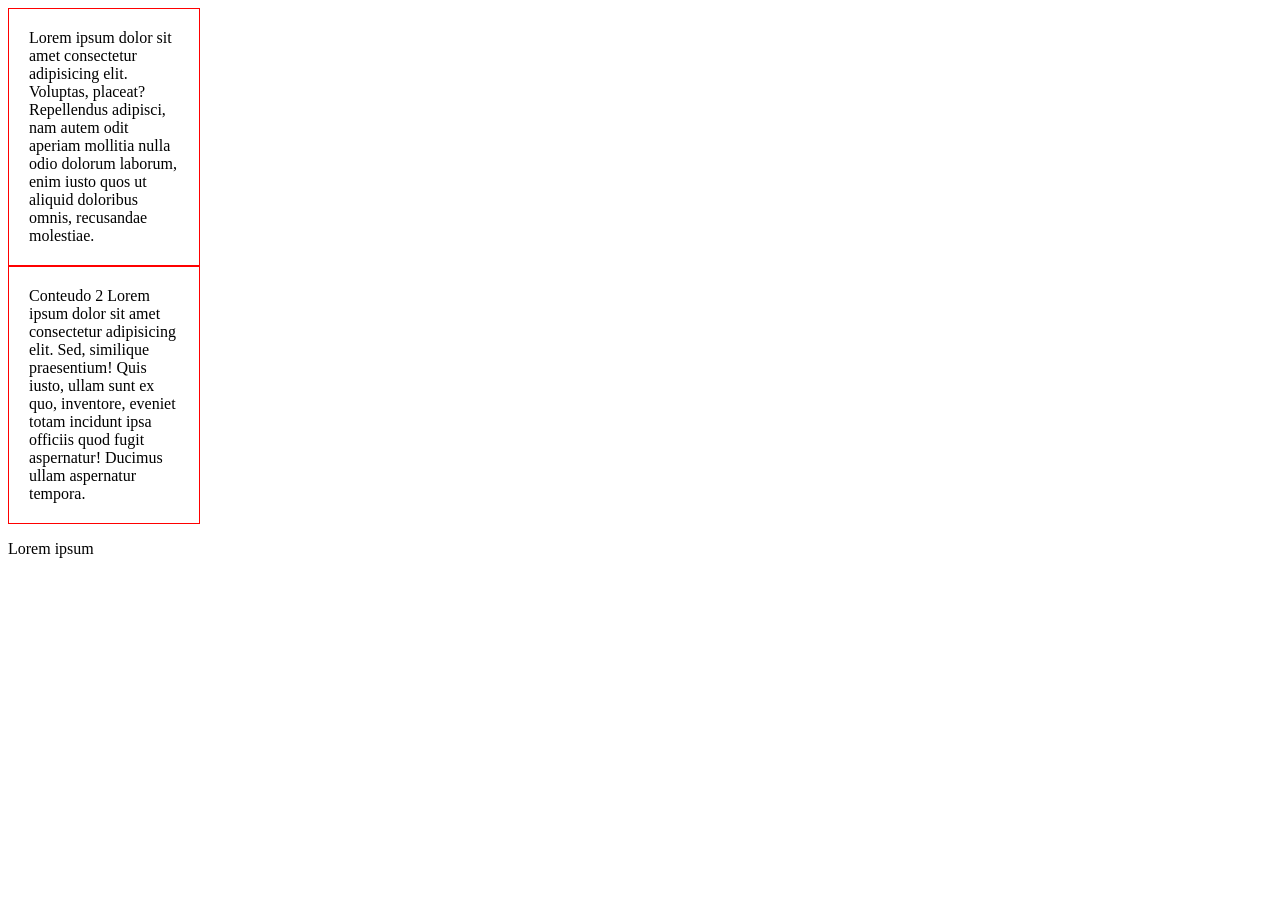
<file: atividade/index.html>
<!DOCTYPE html>
<html lang="pt-BR">
<head>
    <meta charset="UTF-8">
    <meta name="viewport" content="width=device-width, initial-scale=1.0">
    <title>Modelo de Caixa</title>
    <link rel="stylesheet" href="style.css">
</head>
<body>

    <div class="conteudo">
        Lorem ipsum dolor sit amet consectetur adipisicing elit. Voluptas, placeat? Repellendus adipisci, nam autem odit aperiam mollitia nulla odio dolorum laborum, enim iusto quos ut aliquid doloribus omnis, recusandae molestiae.
    </div>

    <div class="conteudo">
        Conteudo 2 Lorem ipsum dolor sit amet consectetur adipisicing elit. Sed, similique praesentium! Quis iusto, ullam sunt ex quo, inventore, eveniet totam incidunt ipsa officiis quod fugit aspernatur! Ducimus ullam aspernatur tempora.
    </div>

    <p>Lorem ipsum</p>

</body>
</html>
</file>
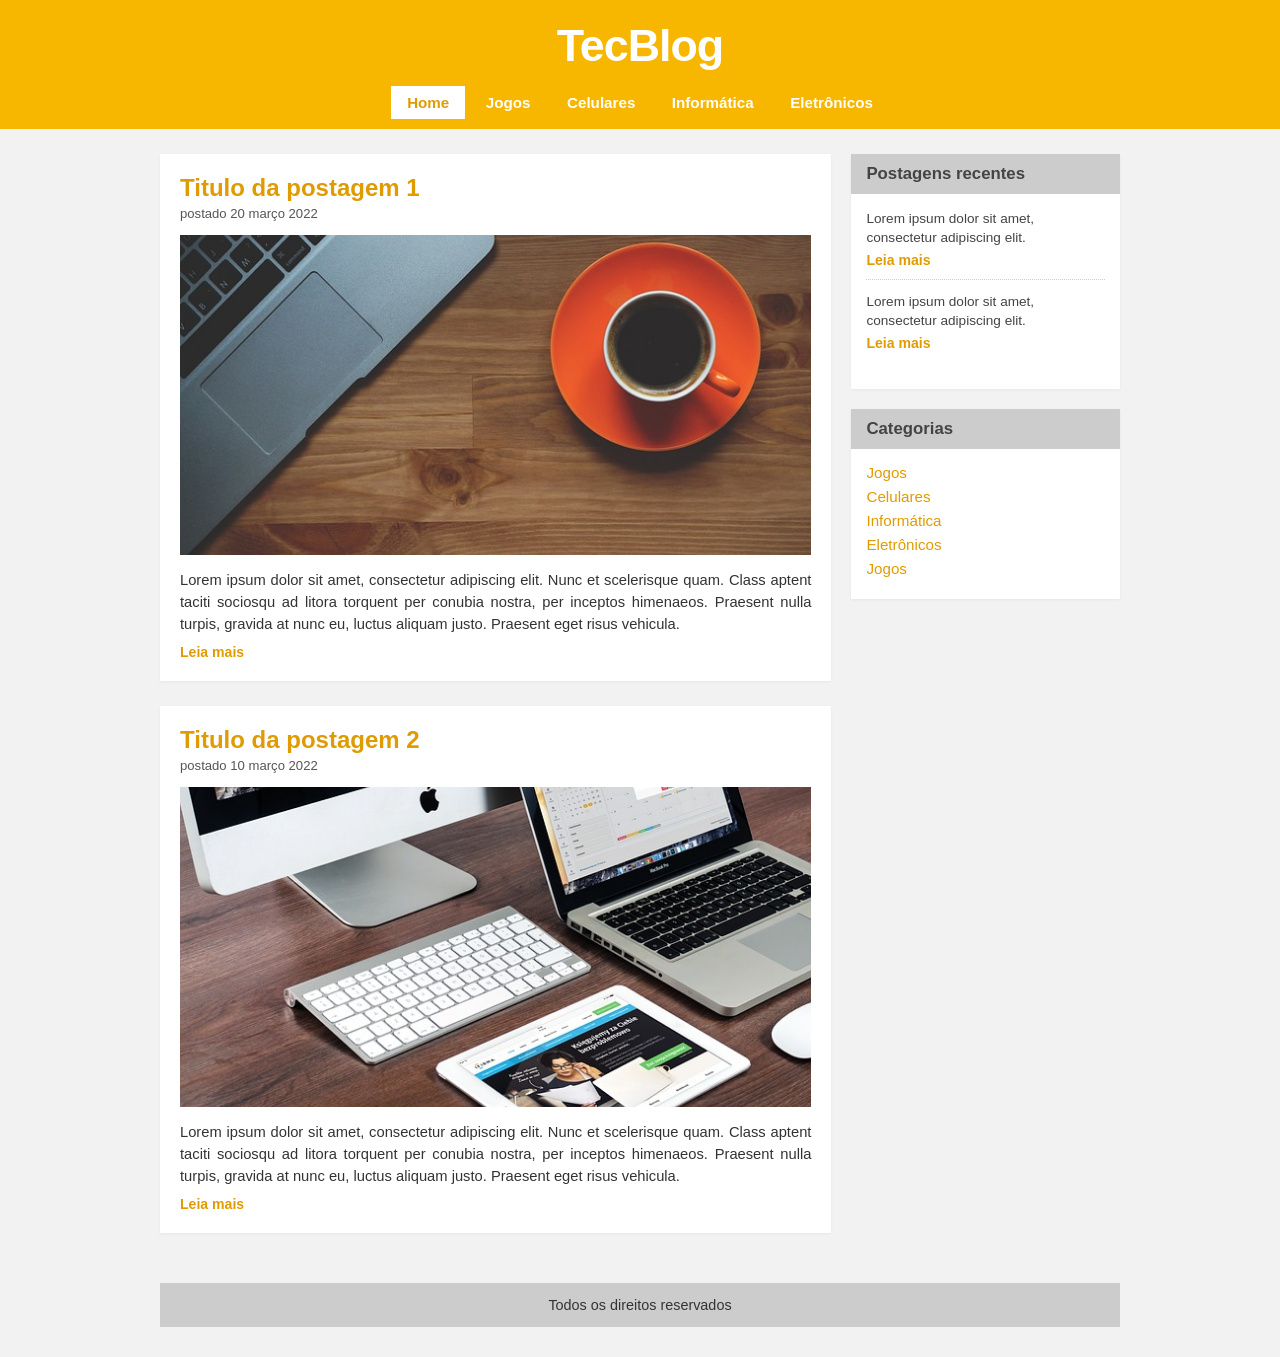
<file: Tecblog/index.html>
<!DOCTYPE html>
<html lang="pt-BR">
<head>
    <meta charset="UTF-8">
    <meta name="viewport" content="width=device-width, initial-scale=1.0">
    <title>TecBlog - O seu Blog de tecnologia</title>
    <link rel="stylesheet" href="estilos.css">
</head>
<body>

    <header id="cabecalho">
        <div class="logo">
            <h1>Tec<span>Blog</span></h1>
        </div>
        <nav id="navegacao">
            <a href="index.html" class="ativo">Home</a>
            <a href="jogos.html">Jogos</a>
            <a href="celulares.html">Celulares</a>
            <a href="informatica.html">Informática</a>
            <a href="eletronicos.html">Eletrônicos</a>
        </nav>
    </header>

    <main id="conteudo-principal">

        <section id="area-postagens">

            <article class="postagem">
                <h2>Titulo da postagem 1</h2>
                <span class="data-postagem">postado 20 março 2022</span>
                <img src="imagem/imagem1.jpg" alt="Laptop e café na mesa">
                <p>
                    Lorem ipsum dolor sit amet, consectetur adipiscing elit. Nunc et scelerisque quam. 
                    Class aptent taciti sociosqu ad litora torquent per conubia nostra, per inceptos 
                    himenaeos. Praesent nulla turpis, gravida at nunc eu, luctus aliquam justo. Praesent 
                    eget risus vehicula.
                </p>
                <a href="#" class="link-leia-mais">Leia mais</a>
            </article>

            <article class="postagem">
                <h2>Titulo da postagem 2</h2>
                <span class="data-postagem">postado 10 março 2022</span>
                <img src="imagem/imagem2.jpg" alt="Computador, tablet e teclado de trabalho">
                <p>
                    Lorem ipsum dolor sit amet, consectetur adipiscing elit. Nunc et scelerisque quam. 
                    Class aptent taciti sociosqu ad litora torquent per conubia nostra, per inceptos 
                    himenaeos. Praesent nulla turpis, gravida at nunc eu, luctus aliquam justo. Praesent 
                    eget risus vehicula.
                </p>
                <a href="#" class="link-leia-mais">Leia mais</a>
            </article>

        </section>

        <aside id="barra-lateral">

            <div class="card-lateral">
                <h3>Postagens recentes</h3>
                <div class="conteudo-card">
                    <div class="item-recente">
                        <p>Lorem ipsum dolor sit amet, consectetur adipiscing elit.</p>
                        <a href="#" class="link-leia-mais">Leia mais</a>
                    </div>
                    <div class="item-recente">
                        <p>Lorem ipsum dolor sit amet, consectetur adipiscing elit.</p>
                        <a href="#" class="link-leia-mais">Leia mais</a>
                    </div>
                </div>
            </div>

            <div class="card-lateral">
                <h3>Categorias</h3>
                <div class="conteudo-card">
                    <ul class="lista-categorias">
                        <li><a href="jogos.html">Jogos</a></li>
                        <li><a href="celulares.html">Celulares</a></li>
                        <li><a href="informatica.html">Informática</a></li>
                        <li><a href="eletronicos.html">Eletrônicos</a></li>
                        <li><a href="jogos.html">Jogos</a></li>
                    </ul>
                </div>
            </div>

        </aside>

    </main>

    <footer id="rodape">
        <p>Todos os direitos reservados</p>
    </footer>

</body>
</html>
</file>
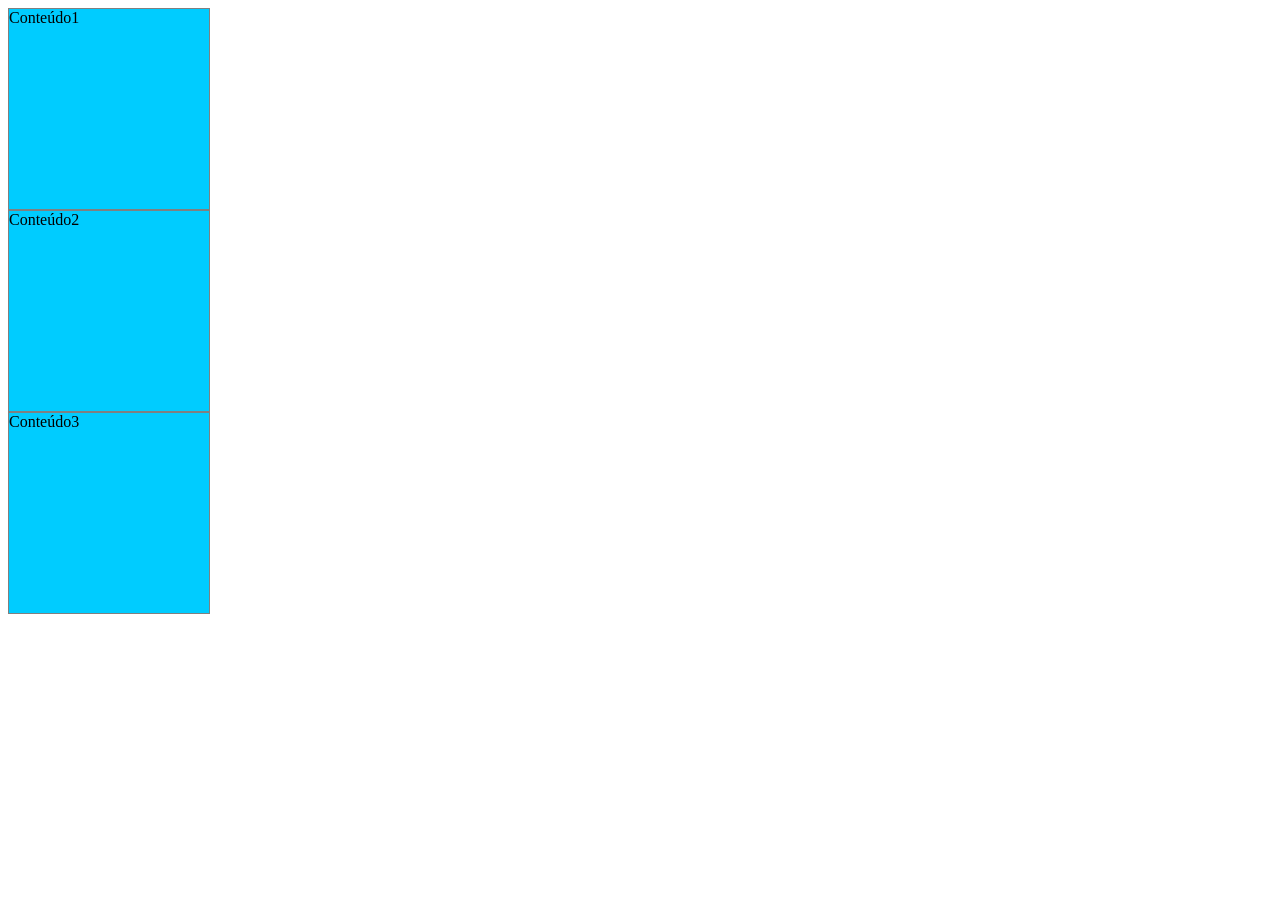
<file: atividade/atividade.html>
<!DOCTYPE html>
<html lang="pt-br">
<head>
    <meta charset="UTF-8">
    <title>Elementos flutuantes</title>
    <!-- Ligação ao ficheiro CSS externo -->
    <link rel="stylesheet" href="estilo.css">
</head>
<body>

    <div class="conteudo">
        Conteúdo1
    </div>

    <div class="conteudo">
        Conteúdo2
    </div>

    <div class="conteudo">
        Conteúdo3
    </div>

</body>
</html>
</file>
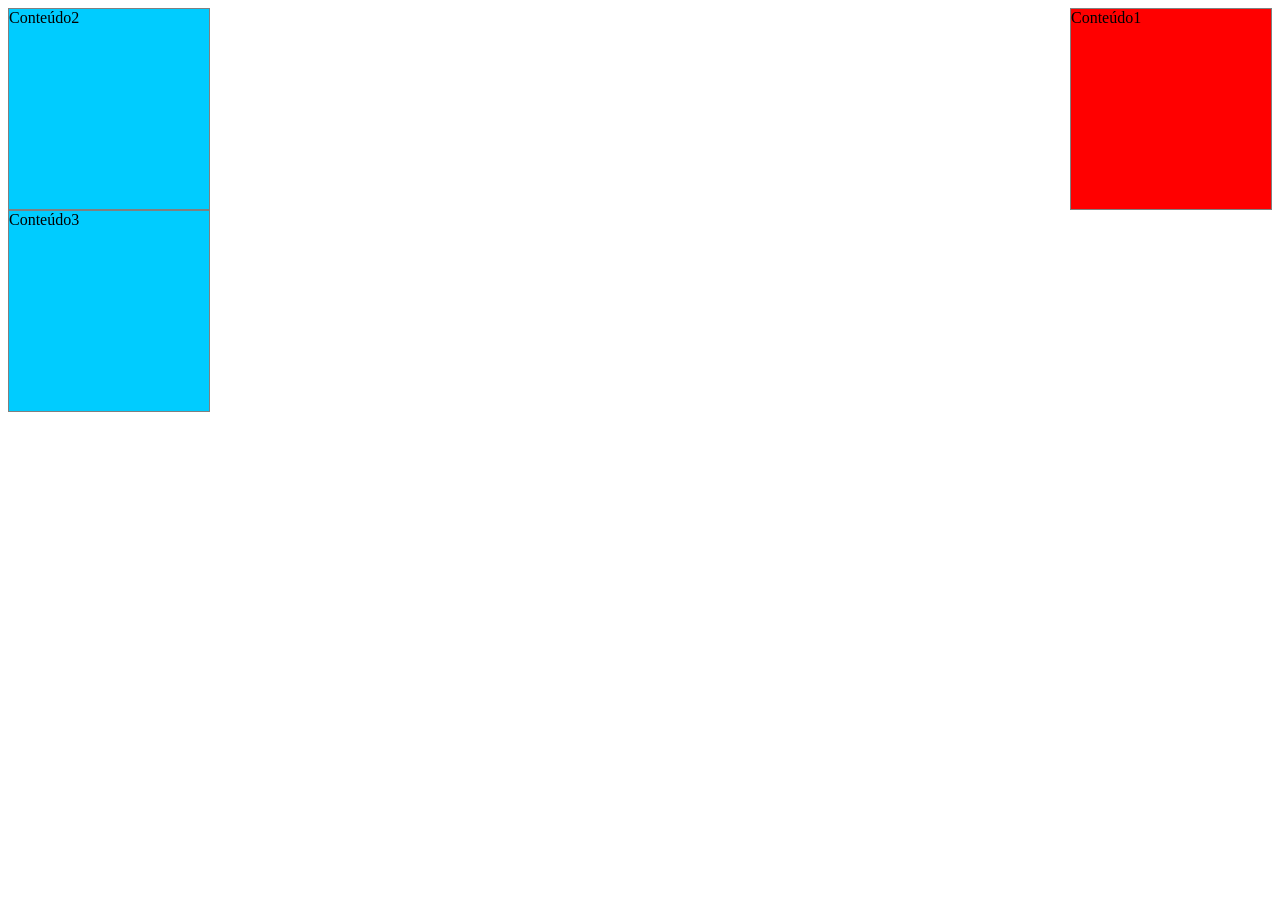
<file: atividade/elementos-flutuante.html>
<!DOCTYPE html>
<html lang="en">
<head>
    <title>Elementos flutuantes</title>
    <meta charset="UTF-8">

    <style type="text/css"> /* pra variar vamos aplicar internal estilos */
        .conteudo {
            background: #00ccff;
            border: 1px solid gray;
            width: 200px;
            height: 200px;
        }

        /* vamos criar uma nova classe e aplicar a um dos elementos com a propriedade float à direita */
        .conteudo1 {
            background: #ff0000;
            border: 1px solid gray;
            width: 200px;
            height: 200px;
            float: right; /* flutuando à direita na página */
        }
    </style>
</head>
<body>
    <div class="conteudo1">
        Conteúdo1
    </div>
    <div class="conteudo">
        Conteúdo2
    </div>
    <div class="conteudo">
        Conteúdo3
    </div>
</body>
</html>
</file>
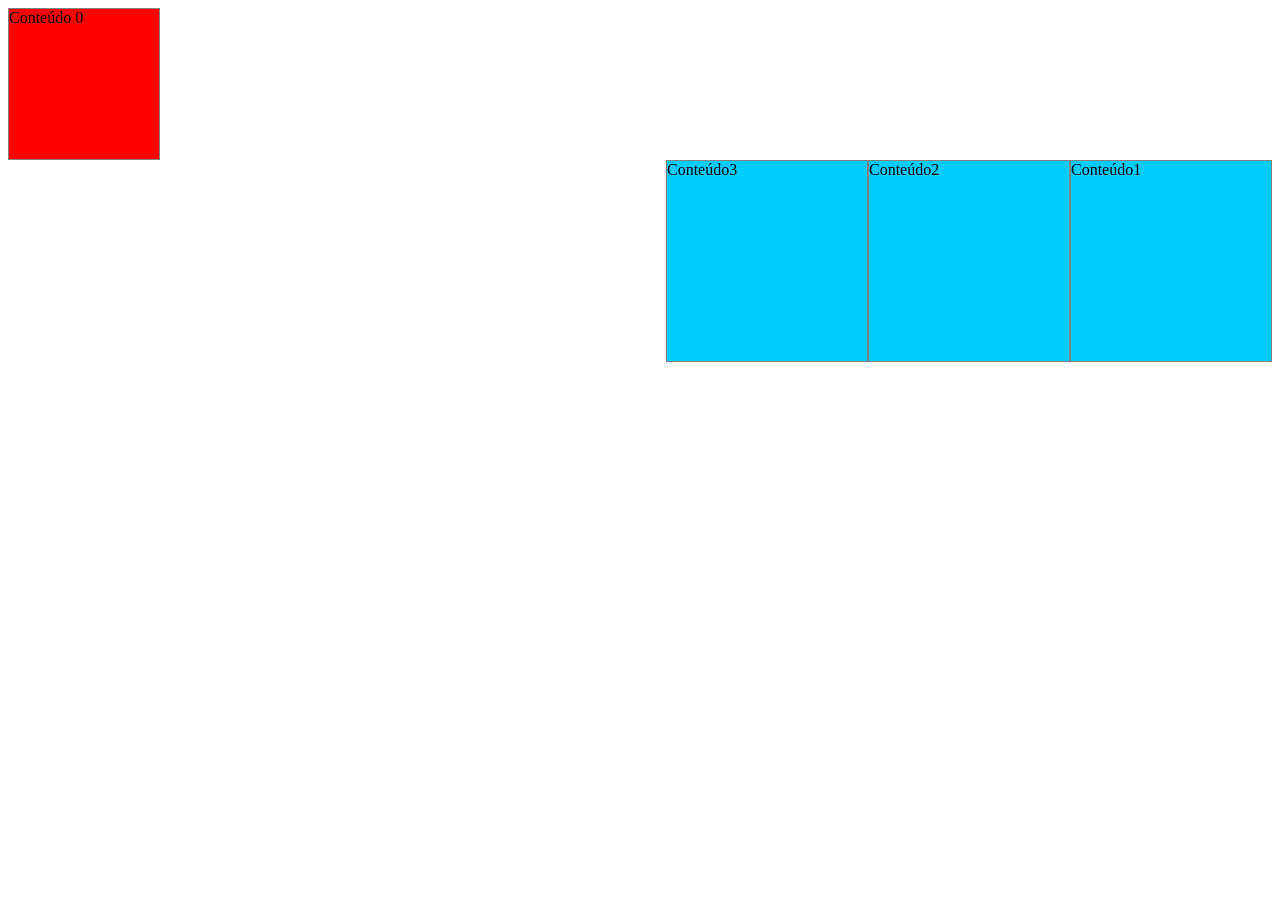
<file: atividade/elementos.html>
<!DOCTYPE html>
<html lang="en">
<head>
    <title>Elementos flutuantes</title>
    <meta charset="UTF-8">

    <style type="text/css">
        /* pra variar vamos aplicar internal estilos */
        .conteudo-zero {
            background: red;
            border: 1px solid gray;
            width: 150px;
            height: 150px;
        }

        .conteudo {
            background: #00ccff;
            border: 1px solid gray;
            width: 200px;
            height: 200px;
            /* agora os elementos irão flutuar encaixados à direita */
            float: right;
        }
    </style>
</head>
<body>

    <div class="conteudo-zero">
        Conteúdo 0
    </div>

    <div class="conteudo">
        Conteúdo1
    </div>

    <div class="conteudo">
        Conteúdo2
    </div>

    <div class="conteudo">
        Conteúdo3
    </div>

</body>
</html>
</file>
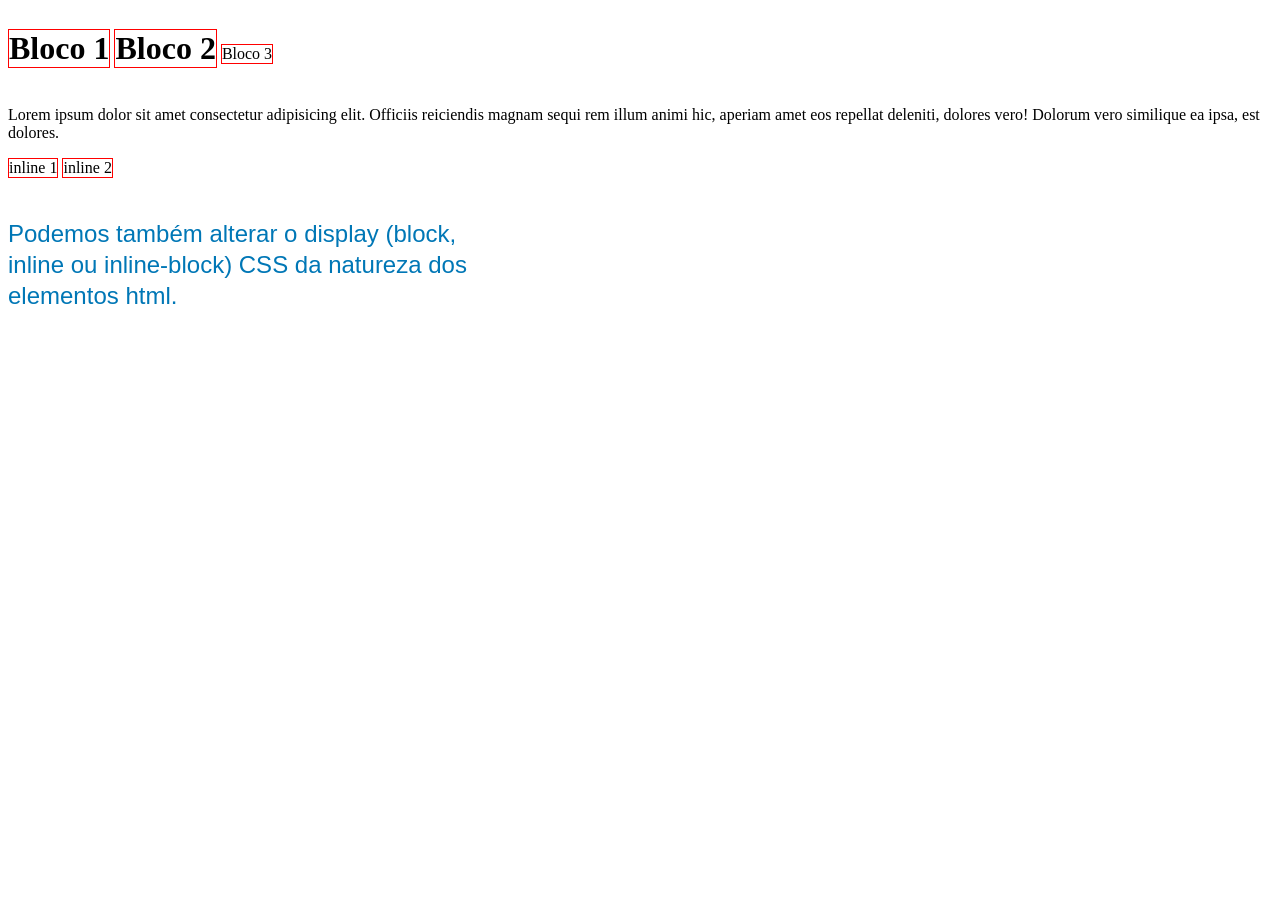
<file: atividade/elementos_inline_block_e_inline_block.html>
<!DOCTYPE html>
<html lang="en">
<head>
    <meta charset="UTF-8">
    <title>Elementos inline, block e inline-block</title>
    <style type="text/css">
        .borda {
            border: 1px solid red;
            /* podemos também forçar a exibição dos elementos
               em bloco, inline ou inline-block */
            /* display: block; */
            /* display: inline; */
            display: inline-block;
        }

        /* Estilo opcional para destacar a frase em destaque azul, conforme a imagem */
        .destaque-azul {
            color: #0077b6;
            font-size: 24px;
            font-family: Arial, sans-serif;
            margin-top: 40px;
            max-width: 500px;
            line-height: 1.3;
        }
    </style>
</head>
<body>
    <!-- exemplo de elementos bloco que ocupam toda a página -->
    <h1 class="borda">Bloco 1</h1>
    <h1 class="borda">Bloco 2</h1>
    <div class="borda">Bloco 3</div>
    
    <p>Lorem ipsum dolor sit amet consectetur adipisicing elit. Officiis reiciendis magnam sequi rem illum animi hic, aperiam amet eos repellat deleniti, dolores vero! Dolorum vero similique ea ipsa, est dolores.</p>
    
    <!-- exemplo de elementos inline que ficam um ao lado do outro -->
    <span class="borda">inline 1</span>
    <span class="borda">inline 2</span>

    <div class="destaque-azul">
        Podemos também alterar o display (block, inline ou inline-block) CSS da natureza dos elementos html.
    </div>
</body>
</html>
</file>
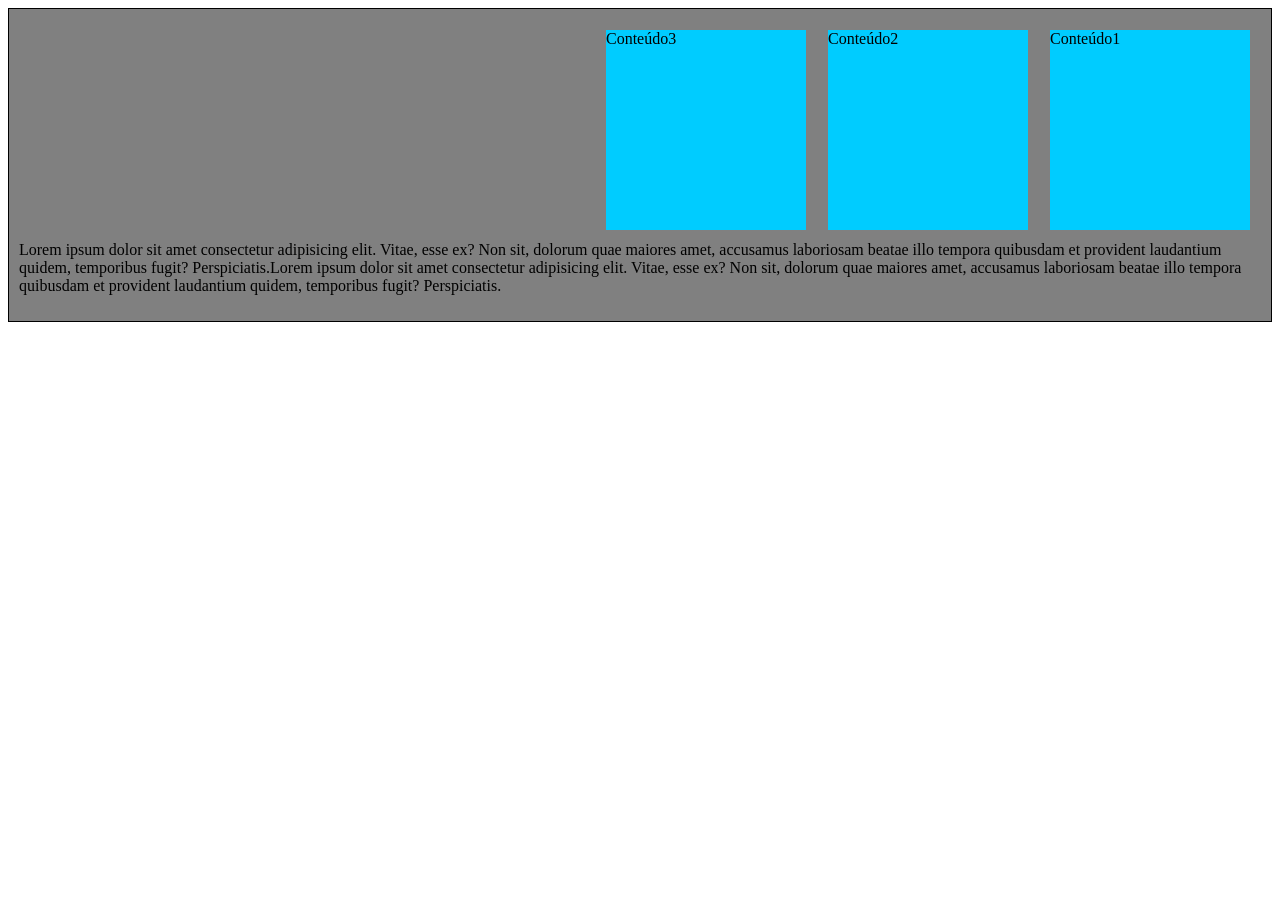
<file: atividade/flutuantes.html>
<!DOCTYPE html>
<html lang="en">
<head>
    <meta charset="UTF-8">
    <title>Elementos flutuantes</title>
    <link rel="stylesheet" href="estilos.css">
</head>
<body>

    <div id="principal">
        <div class="conteudo">
            Conteúdo1
        </div>

        <div class="conteudo">
            Conteúdo2
        </div>

        <div class="conteudo">
            Conteúdo3
        </div>

        <p class="clear">
            Lorem ipsum dolor sit amet consectetur adipisicing elit. Vitae, esse ex? Non sit, dolorum quae maiores amet, accusamus laboriosam beatae illo tempora quibusdam et provident laudantium quidem, temporibus fugit? Perspiciatis.Lorem ipsum dolor sit amet consectetur adipisicing elit. Vitae, esse ex? Non sit, dolorum quae maiores amet, accusamus laboriosam beatae illo tempora quibusdam et provident laudantium quidem, temporibus fugit? Perspiciatis.
        </p>
    </div>

</body>
</html>
</file>
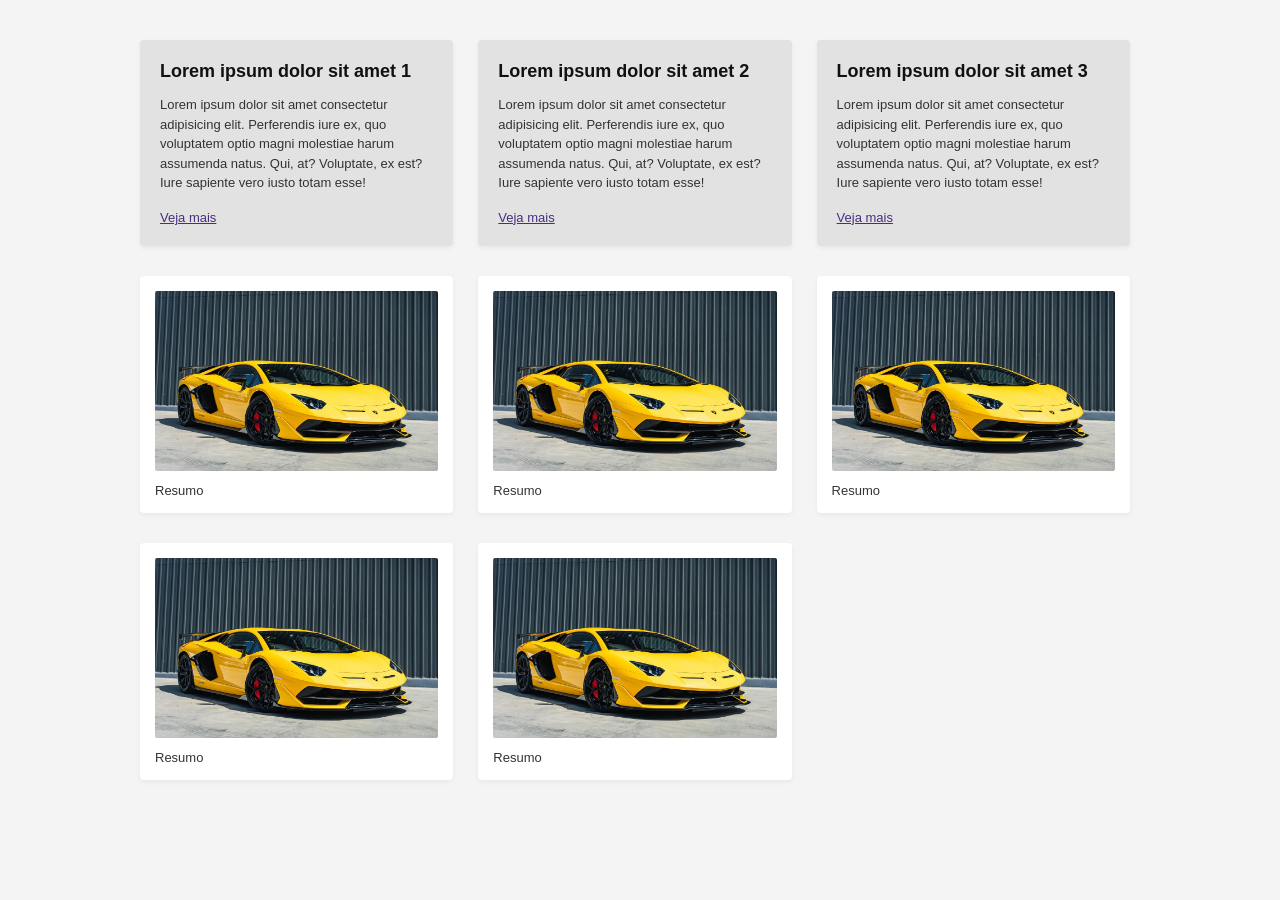
<file: atividade/layout_de_elementos_flutuantes.html>
<!DOCTYPE html>
<html lang="pt-BR">
<head>
    <meta charset="UTF-8">
    <meta name="viewport" content="width=device-width, initial-scale=1.0">
    <title>Layout de Elementos Flutuantes</title>
    <style>
        * {
            box-sizing: border-box;
            margin: 0;
            padding: 0;
        }

        body {
            font-family: Arial, sans-serif;
            background-color: #f4f4f4;
            color: #333;
            padding: 40px;
        }

        /* Container principal para centralizar e limitar a largura */
        .container {
            max-width: 1000px;
            margin: 0 auto;
        }

        /* Estilo da grade simulando o comportamento de elementos flutuantes */
        .row {
            width: 100%;
            margin-bottom: 30px;
        }

        .row::after {
            content: "";
            display: table;
            clear: both;
        }

        /* Estilo comum para cada coluna/card */
        .coluna {
            float: left;
            width: 31.33%;
            margin-right: 2.5%;
            background-color: #ffffff;
            padding: 15px;
            box-shadow: 0 2px 5px rgba(0,0,0,0.05);
            border-radius: 4px;
        }

        .coluna:last-child {
            margin-right: 0;
        }

        /* Estilo específico para os blocos de texto cinza da primeira linha */
        .card-cinza {
            background-color: #e2e2e2;
            padding: 20px;
            border-radius: 4px;
        }

        .card-cinza h2 {
            font-size: 18px;
            margin-bottom: 12px;
            color: #111;
            line-height: 1.3;
        }

        .card-cinza p {
            font-size: 13px;
            line-height: 1.5;
            margin-bottom: 15px;
            color: #333;
        }

        .card-cinza a {
            font-size: 13px;
            color: #4a2c82;
            text-decoration: underline;
        }

        /* Estilo para os blocos de imagem */
        .card-imagem img {
            width: 100%;
            height: 180px;
            object-fit: cover;
            display: block;
            border-radius: 2px;
            margin-bottom: 12px;
        }

        .card-imagem p {
            font-size: 13px;
            color: #333;
            font-weight: normal;
        }

        /* Responsividade para telas menores */
        @media (max-width: 768px) {
            .coluna {
                width: 100%;
                float: none;
                margin-right: 0;
                margin-bottom: 20px;
            }
        }
    </style>
</head>
<body>

    <div class="container">

        <!-- Primeira Linha: Cards de Texto com Fundo Cinza -->
        <div class="row">
            <div class="coluna card-cinza">
                <h2>Lorem ipsum dolor sit amet 1</h2>
                <p>Lorem ipsum dolor sit amet consectetur adipisicing elit. Perferendis iure ex, quo voluptatem optio magni molestiae harum assumenda natus. Qui, at? Voluptate, ex est? Iure sapiente vero iusto totam esse!</p>
                <a href="#">Veja mais</a>
            </div>

            <div class="coluna card-cinza">
                <h2>Lorem ipsum dolor sit amet 2</h2>
                <p>Lorem ipsum dolor sit amet consectetur adipisicing elit. Perferendis iure ex, quo voluptatem optio magni molestiae harum assumenda natus. Qui, at? Voluptate, ex est? Iure sapiente vero iusto totam esse!</p>
                <a href="#">Veja mais</a>
            </div>

            <div class="coluna card-cinza">
                <h2>Lorem ipsum dolor sit amet 3</h2>
                <p>Lorem ipsum dolor sit amet consectetur adipisicing elit. Perferendis iure ex, quo voluptatem optio magni molestiae harum assumenda natus. Qui, at? Voluptate, ex est? Iure sapiente vero iusto totam esse!</p>
                <a href="#">Veja mais</a>
            </div>
        </div>

        <!-- Segunda Linha: Cards com Imagens e Legenda 'Resumo' -->
        <div class="row">
            <div class="coluna card-imagem">
                <img src="imagem/Lamborghini.jpg" alt="Imagem ilustrativa 1" onerror="this.src='https://placehold.co/400x300/ccc/333?text=Foto+1'">
                <p>Resumo</p>
            </div>

            <div class="coluna card-imagem">
                <img src="imagem/Lamborghini.jpg" alt="Imagem ilustrativa 2" onerror="this.src='https://placehold.co/400x300/ccc/333?text=Foto+2'">
                <p>Resumo</p>
            </div>

            <div class="coluna card-imagem">
                <img src="imagem/Lamborghini.jpg" alt="Imagem ilustrativa 3" onerror="this.src='https://placehold.co/400x300/ccc/333?text=Foto+3'">
                <p>Resumo</p>
            </div>
        </div>

        <!-- Terceira Linha: Cards com Imagens e Legenda 'Resumo' -->
        <div class="row">
            <div class="coluna card-imagem">
                <img src="imagem/Lamborghini.jpg" alt="Imagem ilustrativa 4" onerror="this.src='https://placehold.co/400x300/ccc/333?text=Foto+4'">
                <p>Resumo</p>
            </div>

            <div class="coluna card-imagem">
                <img src="imagem/Lamborghini.jpg" alt="Imagem ilustrativa 5" onerror="this.src='https://placehold.co/400x300/ccc/333?text=Foto+5'">
                <p>Resumo</p>
            </div>

            <!-- Mantendo o padrão de 3 colunas vazia/espaço para alinhar perfeitamente à imagem se necessário, ou completando com um card em branco/transparente -->
            <div class="coluna" style="background: transparent; box-shadow: none; padding: 0;">
                <!-- Espaço vazio mantido para respeitar a grade proporcional da terceira linha caso haja menos imagens -->
            </div>
        </div>

    </div>

</body>
</html>
</file>
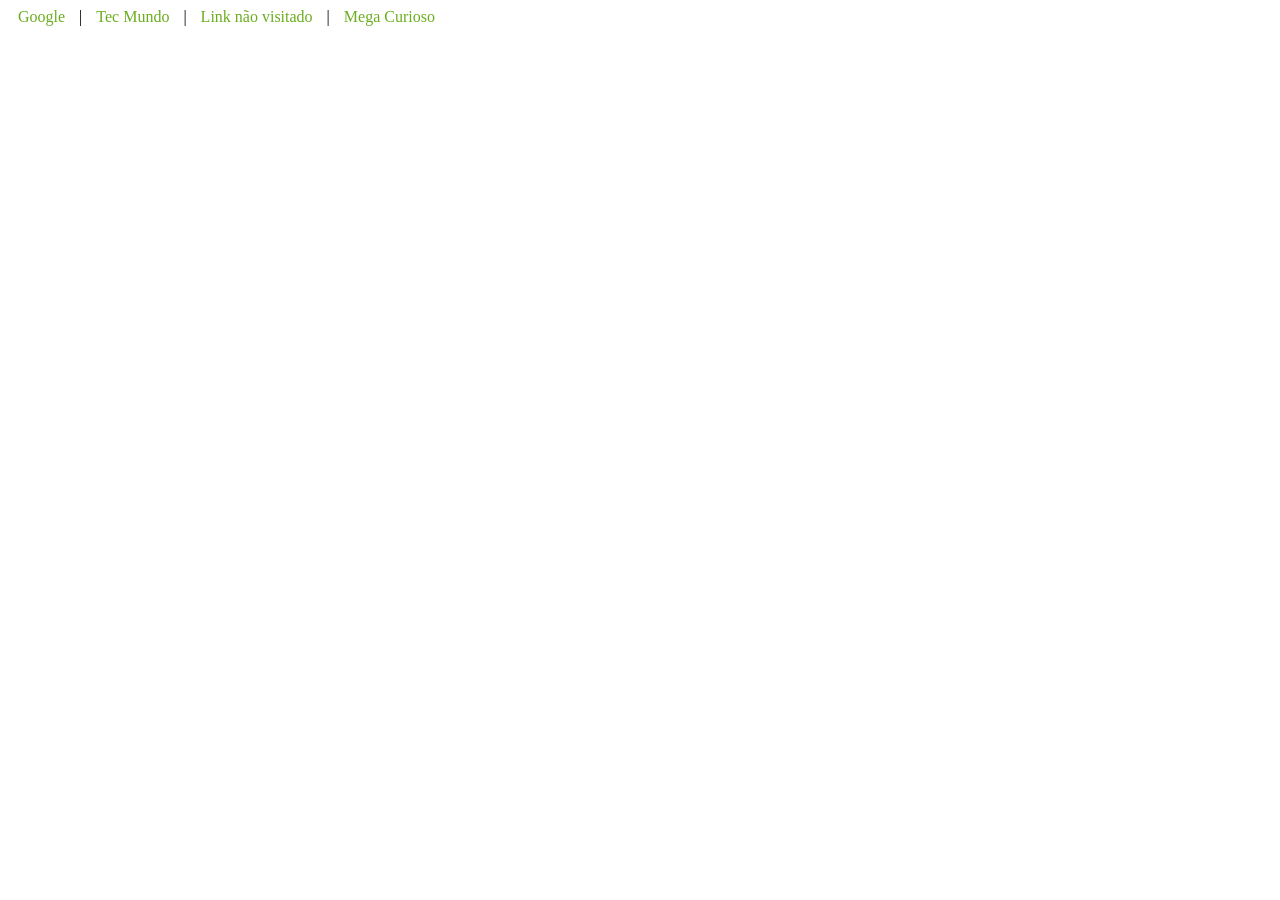
<file: atividade/links.html>
<!DOCTYPE html>
<html lang="en">
<head>
    <title>Formatando Links</title>
    <meta charset="UTF-8">
    <style type="text/css">
        a {
            padding: 5px 10px; /* aumentando o espaçamento da caixa background */
            text-decoration: none; /* retirando o underline do link */
        }
        /* Links não visitados */
        a:link { /* estado padrão de um link */
            color: #6bad1e;
        }
        a:visited { /* Links Visitados */
            color: #c0c0c0;
        }
        a:hover { /* Links Hover, ao passar o cursor sobre o link */
            color: #FFF;
            background: #bd9def; /* fundo com cor ao passar o mouse */
        }
        a:active { /* Links Ativos, quando segura o clique do mouse */
            color: #e43711; /* Cor corrigida (adicionado 1 dígito para completar o formato hexadecimal válido) */
        }
        /* Recomenda-se manter essa ordem de formatação */
    </style>
</head>
<body>
    <a href="https://www.google.com.br">
        Google
    </a> |
    <a href="https://www.tecmundo.com.br">
        Tec Mundo
    </a> |
    <a href="https://www.linknaovisitado.com.br">
        Link não visitado
    </a> |
    <a href="https://www.megacurioso.com.br">
        Mega Curioso
    </a>
</body>
</html>
</file>
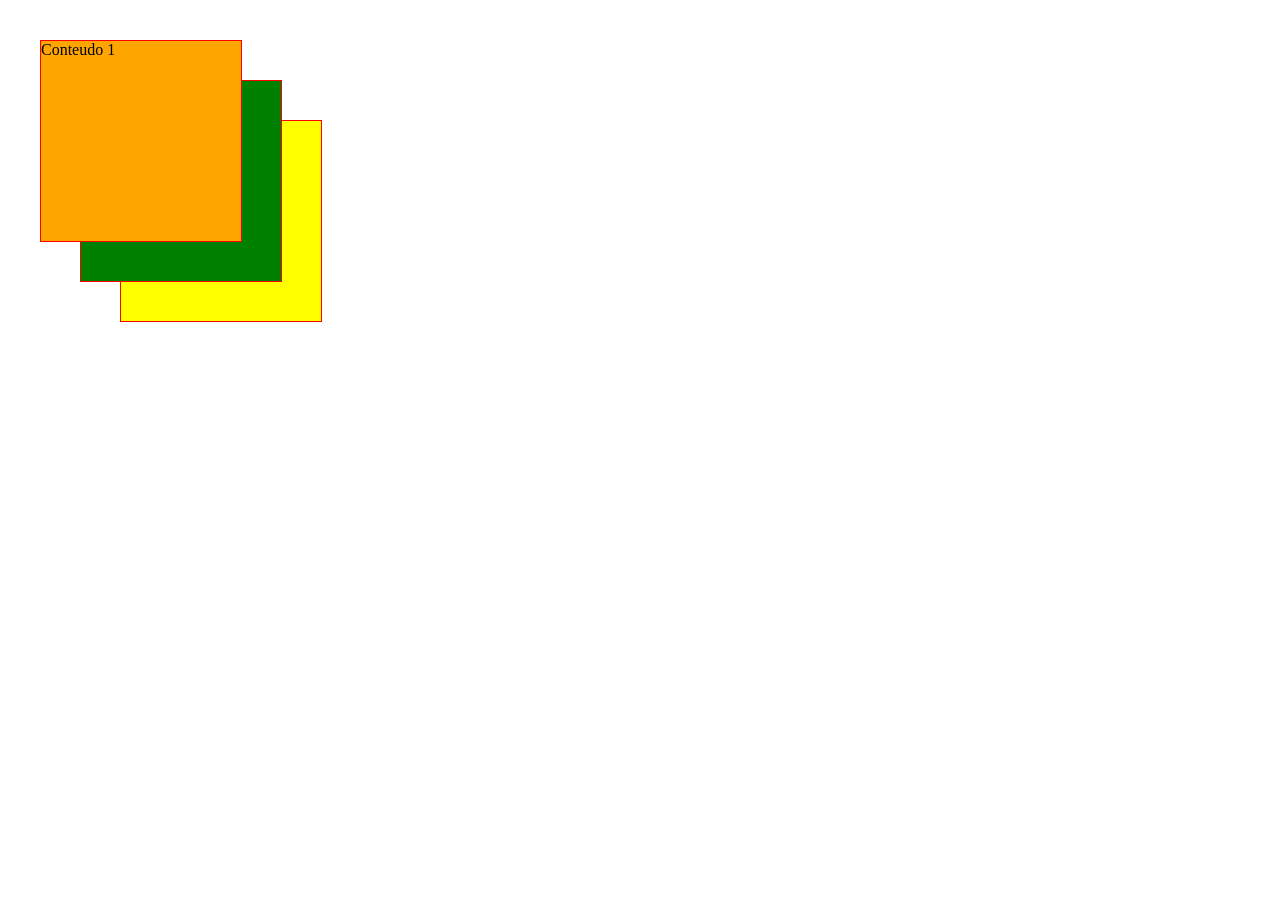
<file: atividade/moldura.html>
<!DOCTYPE html>
<html lang="en">
<head>
    <title>Sobrepondo Elementos</title>
    <meta charset="UTF-8">
    <style type="text/css">
        .conteudo1 {
            border: 1px solid red;
            background: orange;
            width: 200px;
            height: 200px;
            position: absolute;
            top: 40px;
            left: 40px;
            z-index: 2; /* contexto de empilhamento */
        }
        .conteudo2 {
            border: 1px solid red;
            background: green;
            width: 200px;
            height: 200px;
            position: absolute;
            top: 80px;
            left: 80px;
            z-index: 1; /* define a ordem de sobreposição */
        }
        .conteudo3 {
            border: 1px solid red;
            background: yellow;
            width: 200px;
            height: 200px;
            position: absolute;
            top: 120px;
            left: 120px;
            z-index: 0; /* define a ordem de sobreposição */
        }
    </style>
</head>
<body>
    <div class="conteudo1">
        Conteudo 1
    </div>
    <div class="conteudo2">
        Conteudo 2
    </div>
    <div class="conteudo3">
        Conteudo 3
    </div>
</body>
</html>
</file>
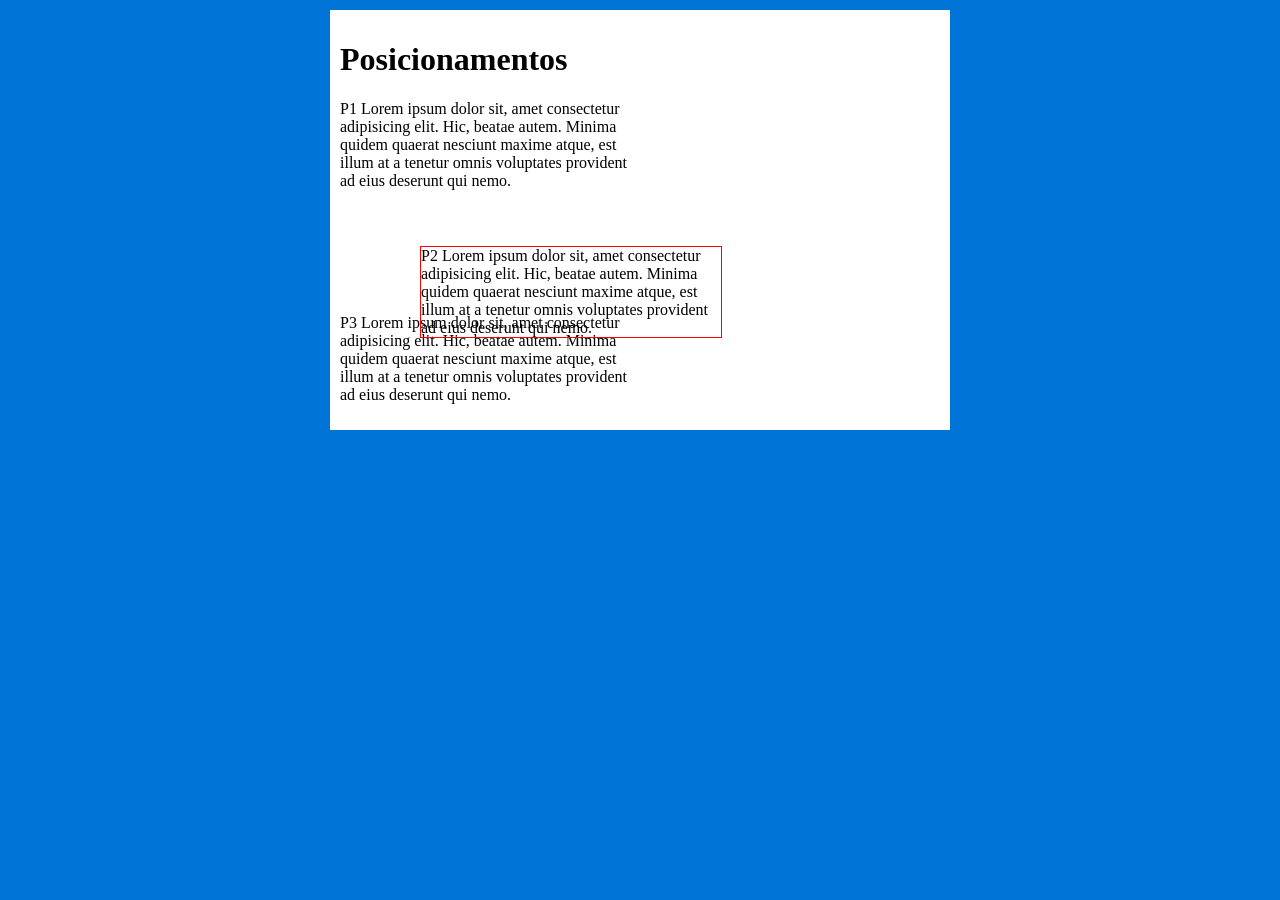
<file: atividade/posicionamento.html>
<!DOCTYPE html>
<html lang="en">
<head>
    <title>Posicionamentos (static, relative, absolute e fixed)</title>
    <meta charset="UTF-8">
    <style type="text/css">
        body {
            background: #0074d7;
        }
        #container {
            background: #fff;
            width: 600px;
            margin: 10px auto; /* centralizado */
            padding: 10px;
        }
        p {
            width: 300px;
        }
        .relative {
            border: 1px solid red;
            position: relative;
            /* propriedades de deslocamento top, right, bottom, left */
            top: 40px;
            left: 80px;
            /* 
            right: 40px;
            bottom: 20px; 
            */
        }
    </style>
</head>
<body>
    <div id="container">
        <h1>Posicionamentos</h1>
        <p>
            P1 Lorem ipsum dolor sit, amet consectetur adipisicing elit. Hic, beatae autem. Minima quidem quaerat nesciunt maxime atque, est illum at a tenetur omnis voluptates provident ad eius deserunt qui nemo.
        </p>
        <p class="relative">
            P2 Lorem ipsum dolor sit, amet consectetur adipisicing elit. Hic, beatae autem. Minima quidem quaerat nesciunt maxime atque, est illum at a tenetur omnis voluptates provident ad eius deserunt qui nemo.
        </p>
        <p>
            P3 Lorem ipsum dolor sit, amet consectetur adipisicing elit. Hic, beatae autem. Minima quidem quaerat nesciunt maxime atque, est illum at a tenetur omnis voluptates provident ad eius deserunt qui nemo.
        </p>
    </div>
</body>
</html>
</file>
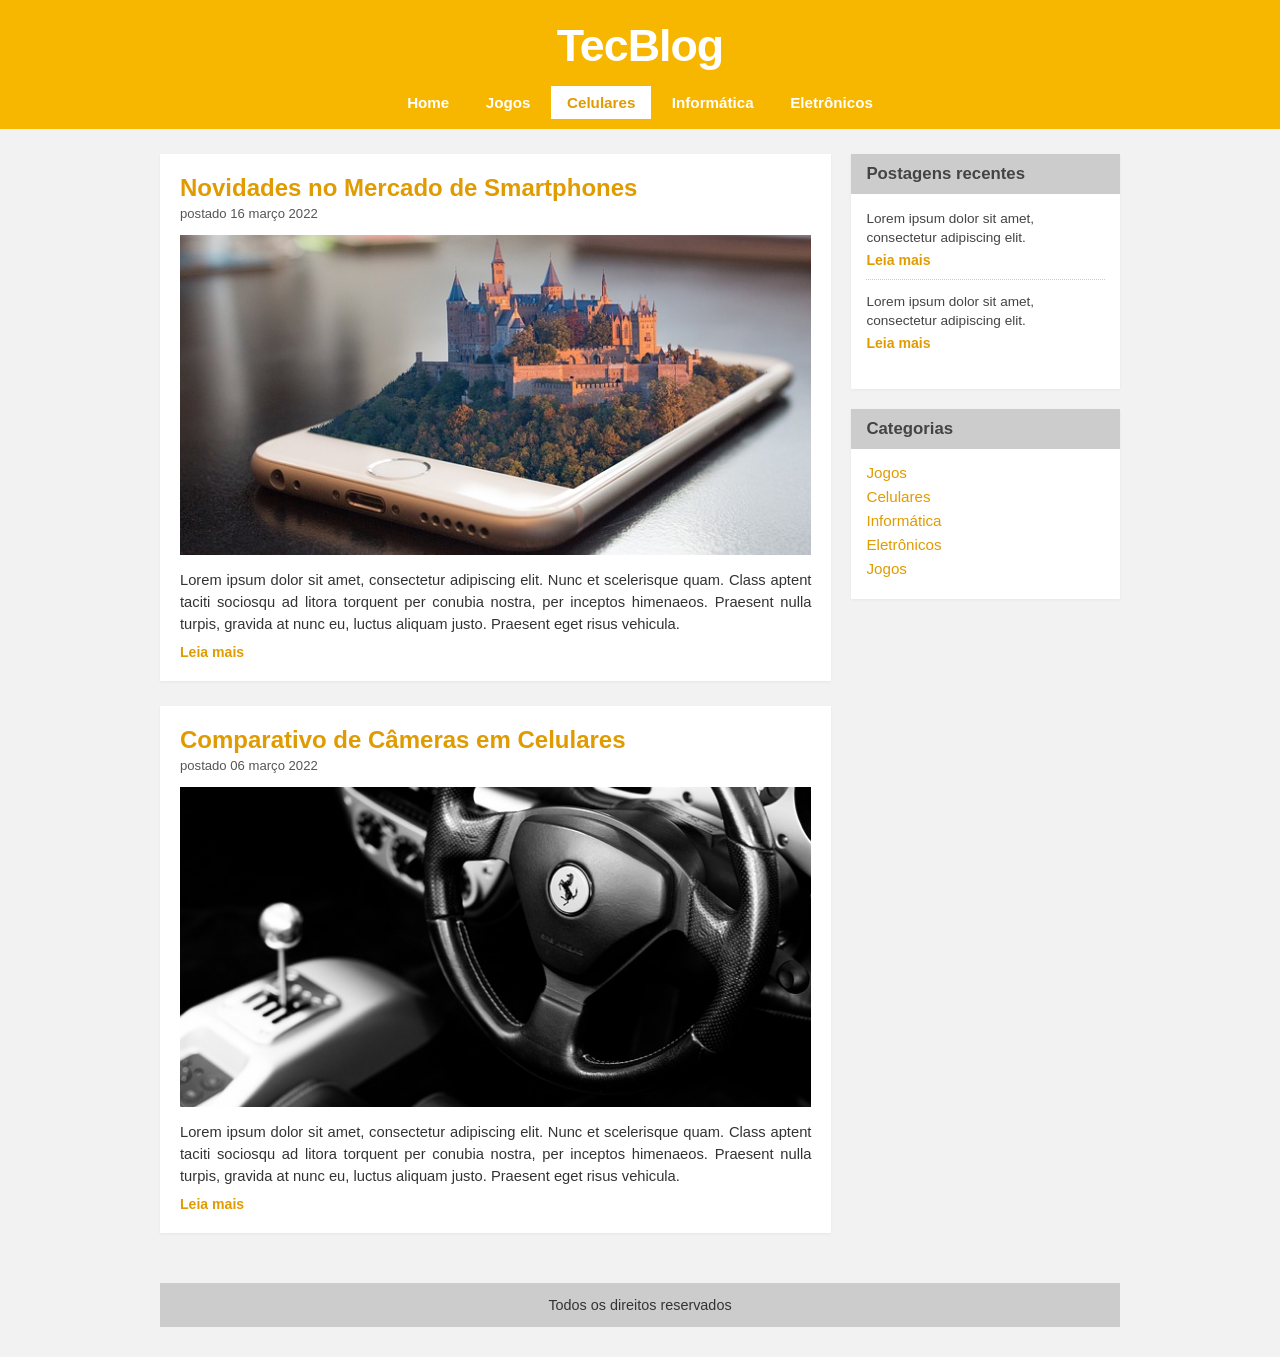
<file: Tecblog/celulares.html>
<!DOCTYPE html>
<html lang="pt-BR">
<head>
    <meta charset="UTF-8">
    <meta name="viewport" content="width=device-width, initial-scale=1.0">
    <title>TecBlog - Celulares</title>
    <link rel="stylesheet" href="estilos.css">
</head>
<body>

    <header id="cabecalho">
        <div class="logo">
            <h1>Tec<span>Blog</span></h1>
        </div>
        <nav id="navegacao">
            <a href="index.html">Home</a>
            <a href="jogos.html">Jogos</a>
            <a href="celulares.html" class="ativo">Celulares</a>
            <a href="informatica.html">Informática</a>
            <a href="eletronicos.html">Eletrônicos</a>
        </nav>
    </header>

    <main id="conteudo-principal">

        <section id="area-postagens">

            <article class="postagem">
                <h2>Novidades no Mercado de Smartphones</h2>
                <span class="data-postagem">postado 16 março 2022</span>
                <img src="imagem/imagem3.jpg" alt="Smartphone moderno sobre mesa">
                <p>
                    Lorem ipsum dolor sit amet, consectetur adipiscing elit. Nunc et scelerisque quam. 
                    Class aptent taciti sociosqu ad litora torquent per conubia nostra, per inceptos 
                    himenaeos. Praesent nulla turpis, gravida at nunc eu, luctus aliquam justo. Praesent 
                    eget risus vehicula.
                </p>
                <a href="#" class="link-leia-mais">Leia mais</a>
            </article>

            <article class="postagem">
                <h2>Comparativo de Câmeras em Celulares</h2>
                <span class="data-postagem">postado 06 março 2022</span>
                <img src="imagem/imagem5.jpg" alt="Pessoa utilizando a tela de um smartphone">
                <p>
                    Lorem ipsum dolor sit amet, consectetur adipiscing elit. Nunc et scelerisque quam. 
                    Class aptent taciti sociosqu ad litora torquent per conubia nostra, per inceptos 
                    himenaeos. Praesent nulla turpis, gravida at nunc eu, luctus aliquam justo. Praesent 
                    eget risus vehicula.
                </p>
                <a href="#" class="link-leia-mais">Leia mais</a>
            </article>

        </section>

        <aside id="barra-lateral">

            <div class="card-lateral">
                <h3>Postagens recentes</h3>
                <div class="conteudo-card">
                    <div class="item-recente">
                        <p>Lorem ipsum dolor sit amet, consectetur adipiscing elit.</p>
                        <a href="#" class="link-leia-mais">Leia mais</a>
                    </div>
                    <div class="item-recente">
                        <p>Lorem ipsum dolor sit amet, consectetur adipiscing elit.</p>
                        <a href="#" class="link-leia-mais">Leia mais</a>
                    </div>
                </div>
            </div>

            <div class="card-lateral">
                <h3>Categorias</h3>
                <div class="conteudo-card">
                    <ul class="lista-categorias">
                        <li><a href="jogos.html">Jogos</a></li>
                        <li><a href="celulares.html">Celulares</a></li>
                        <li><a href="informatica.html">Informática</a></li>
                        <li><a href="eletronicos.html">Eletrônicos</a></li>
                        <li><a href="jogos.html">Jogos</a></li>
                    </ul>
                </div>
            </div>

        </aside>

    </main>

    <!-- RODAPÉ -->
    <footer id="rodape">
        <p>Todos os direitos reservados</p>
    </footer>

</body>
</html>
</file>
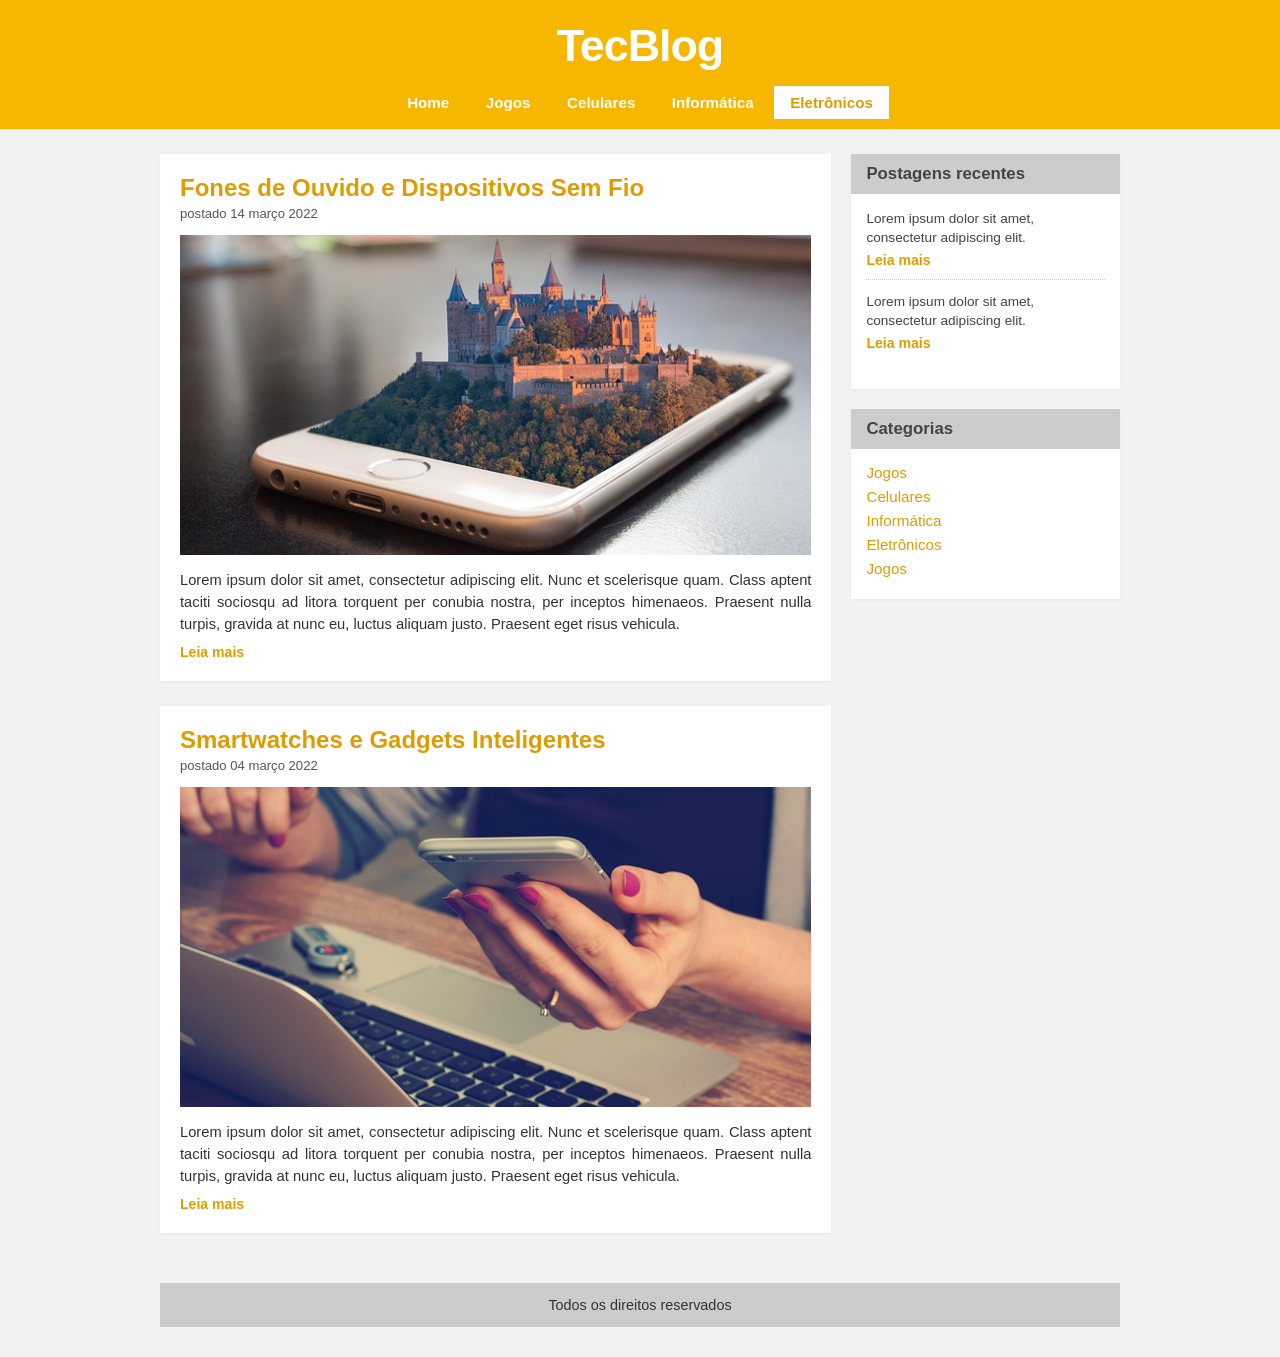
<file: Tecblog/eletronicos.html>
<!DOCTYPE html>
<html lang="pt-BR">
<head>
    <meta charset="UTF-8">
    <meta name="viewport" content="width=device-width, initial-scale=1.0">
    <title>TecBlog - Eletrônicos</title>
    <link rel="stylesheet" href="estilos.css">
</head>
<body>

    <header id="cabecalho">
        <div class="logo">
            <h1>Tec<span>Blog</span></h1>
        </div>
        <nav id="navegacao">
            <a href="index.html">Home</a>
            <a href="jogos.html">Jogos</a>
            <a href="celulares.html">Celulares</a>
            <a href="informatica.html">Informática</a>
            <a href="eletronicos.html" class="ativo">Eletrônicos</a>
        </nav>
    </header>

    <main id="conteudo-principal">

        <section id="area-postagens">

            <article class="postagem">
                <h2>Fones de Ouvido e Dispositivos Sem Fio</h2>
                <span class="data-postagem">postado 14 março 2022</span>
                <img src="imagem/imagem3.jpg" alt="Headphones modernos sobre fundo amarelo">
                <p>
                    Lorem ipsum dolor sit amet, consectetur adipiscing elit. Nunc et scelerisque quam. 
                    Class aptent taciti sociosqu ad litora torquent per conubia nostra, per inceptos 
                    himenaeos. Praesent nulla turpis, gravida at nunc eu, luctus aliquam justo. Praesent 
                    eget risus vehicula.
                </p>
                <a href="#" class="link-leia-mais">Leia mais</a>
            </article>

            <article class="postagem">
                <h2>Smartwatches e Gadgets Inteligentes</h2>
                <span class="data-postagem">postado 04 março 2022</span>
                <img src="imagem/imagem4.jpg" alt="Relógio smartwatch moderno">
                <p>
                    Lorem ipsum dolor sit amet, consectetur adipiscing elit. Nunc et scelerisque quam. 
                    Class aptent taciti sociosqu ad litora torquent per conubia nostra, per inceptos 
                    himenaeos. Praesent nulla turpis, gravida at nunc eu, luctus aliquam justo. Praesent 
                    eget risus vehicula.
                </p>
                <a href="#" class="link-leia-mais">Leia mais</a>
            </article>

        </section>

        <aside id="barra-lateral">

            <div class="card-lateral">
                <h3>Postagens recentes</h3>
                <div class="conteudo-card">
                    <div class="item-recente">
                        <p>Lorem ipsum dolor sit amet, consectetur adipiscing elit.</p>
                        <a href="#" class="link-leia-mais">Leia mais</a>
                    </div>
                    <div class="item-recente">
                        <p>Lorem ipsum dolor sit amet, consectetur adipiscing elit.</p>
                        <a href="#" class="link-leia-mais">Leia mais</a>
                    </div>
                </div>
            </div>

            <div class="card-lateral">
                <h3>Categorias</h3>
                <div class="conteudo-card">
                    <ul class="lista-categorias">
                        <li><a href="jogos.html">Jogos</a></li>
                        <li><a href="celulares.html">Celulares</a></li>
                        <li><a href="informatica.html">Informática</a></li>
                        <li><a href="eletronicos.html">Eletrônicos</a></li>
                        <li><a href="jogos.html">Jogos</a></li>
                    </ul>
                </div>
            </div>

        </aside>

    </main>

    <footer id="rodape">
        <p>Todos os direitos reservados</p>
    </footer>

</body>
</html>
</file>
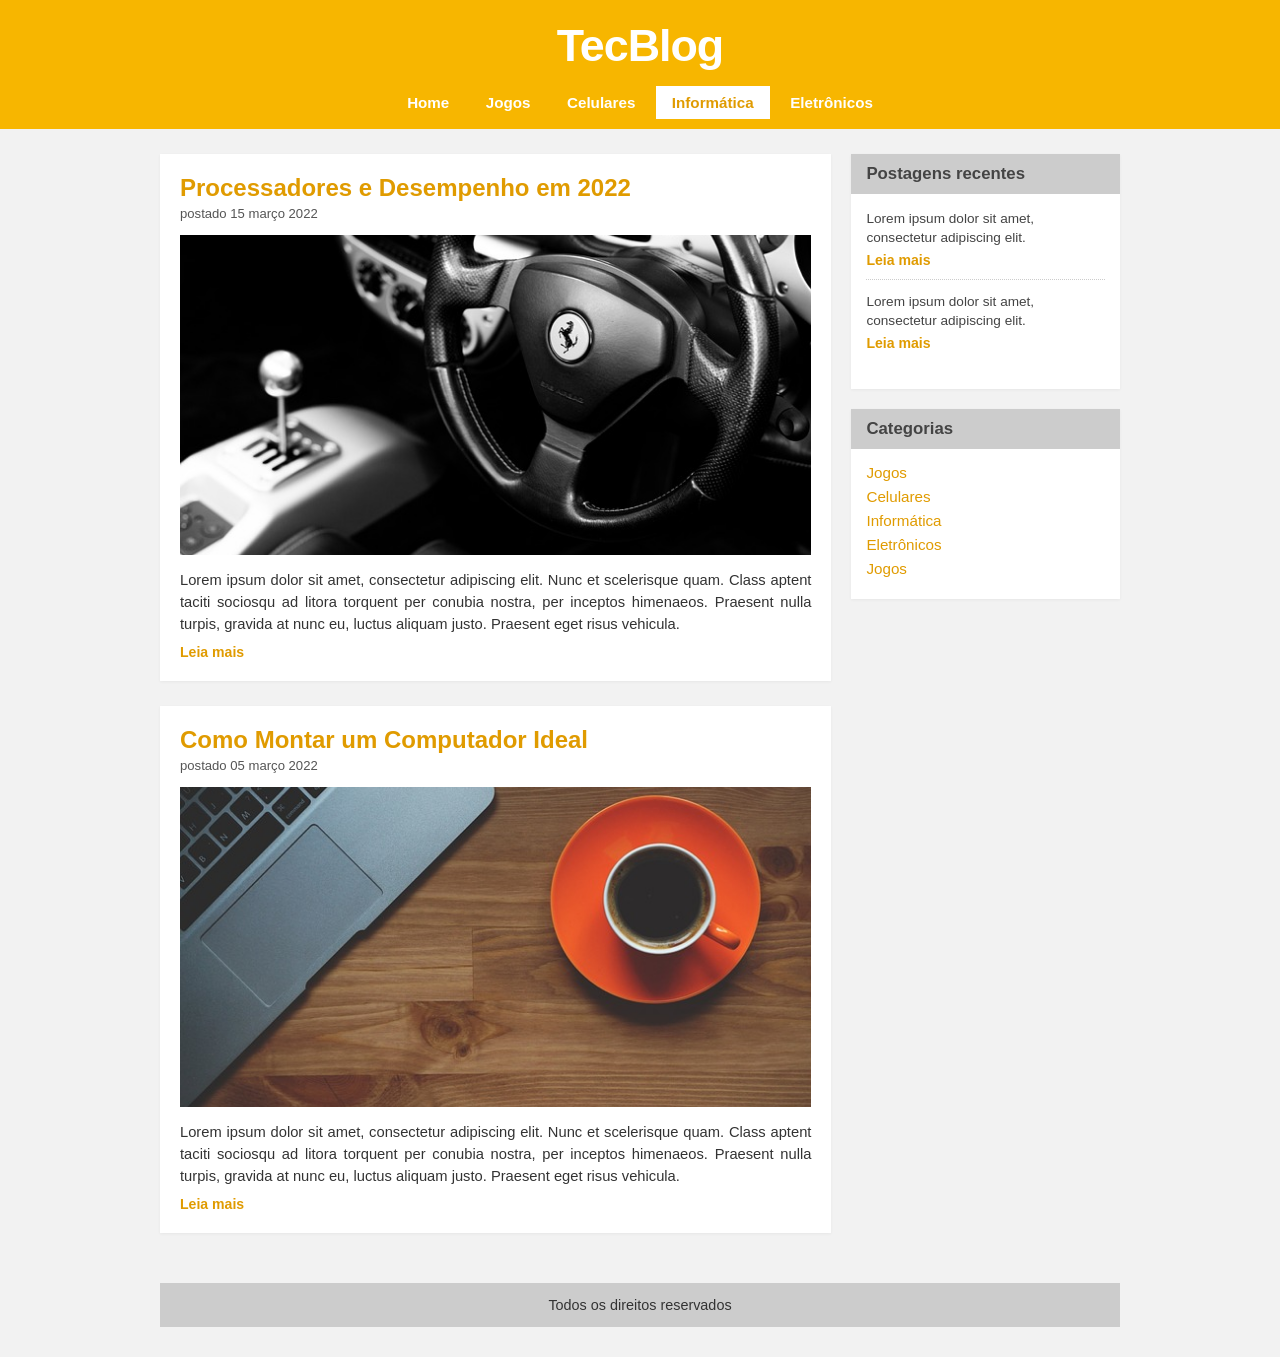
<file: Tecblog/informatica.html>
<!DOCTYPE html>
<html lang="pt-BR">
<head>
    <meta charset="UTF-8">
    <meta name="viewport" content="width=device-width, initial-scale=1.0">
    <title>TecBlog - Informática</title>
    <link rel="stylesheet" href="estilos.css">
</head>
<body>

    <header id="cabecalho">
        <div class="logo">
            <h1>Tec<span>Blog</span></h1>
        </div>
        <nav id="navegacao">
            <a href="index.html">Home</a>
            <a href="jogos.html">Jogos</a>
            <a href="celulares.html">Celulares</a>
            <a href="informatica.html" class="ativo">Informática</a>
            <a href="eletronicos.html">Eletrônicos</a>
        </nav>
    </header>

    <main id="conteudo-principal">

        <section id="area-postagens">

            <article class="postagem">
                <h2>Processadores e Desempenho em 2022</h2>
                <span class="data-postagem">postado 15 março 2022</span>
                <img src="imagem/imagem5.jpg" alt="Placa mãe e processador de computador">
                <p>
                    Lorem ipsum dolor sit amet, consectetur adipiscing elit. Nunc et scelerisque quam. 
                    Class aptent taciti sociosqu ad litora torquent per conubia nostra, per inceptos 
                    himenaeos. Praesent nulla turpis, gravida at nunc eu, luctus aliquam justo. Praesent 
                    eget risus vehicula.
                </p>
                <a href="#" class="link-leia-mais">Leia mais</a>
            </article>

            <article class="postagem">
                <h2>Como Montar um Computador Ideal</h2>
                <span class="data-postagem">postado 05 março 2022</span>
                <img src="imagem/imagem1.jpg" alt="Hardware de computador e montagem">
                <p>
                    Lorem ipsum dolor sit amet, consectetur adipiscing elit. Nunc et scelerisque quam. 
                    Class aptent taciti sociosqu ad litora torquent per conubia nostra, per inceptos 
                    himenaeos. Praesent nulla turpis, gravida at nunc eu, luctus aliquam justo. Praesent 
                    eget risus vehicula.
                </p>
                <a href="#" class="link-leia-mais">Leia mais</a>
            </article>

        </section>

        <aside id="barra-lateral">

            <div class="card-lateral">
                <h3>Postagens recentes</h3>
                <div class="conteudo-card">
                    <div class="item-recente">
                        <p>Lorem ipsum dolor sit amet, consectetur adipiscing elit.</p>
                        <a href="#" class="link-leia-mais">Leia mais</a>
                    </div>
                    <div class="item-recente">
                        <p>Lorem ipsum dolor sit amet, consectetur adipiscing elit.</p>
                        <a href="#" class="link-leia-mais">Leia mais</a>
                    </div>
                </div>
            </div>

            <div class="card-lateral">
                <h3>Categorias</h3>
                <div class="conteudo-card">
                    <ul class="lista-categorias">
                        <li><a href="jogos.html">Jogos</a></li>
                        <li><a href="celulares.html">Celulares</a></li>
                        <li><a href="informatica.html">Informática</a></li>
                        <li><a href="eletronicos.html">Eletrônicos</a></li>
                        <li><a href="jogos.html">Jogos</a></li>
                    </ul>
                </div>
            </div>

        </aside>

    </main>

    <footer id="rodape">
        <p>Todos os direitos reservados</p>
    </footer>

</body>
</html>
</file>
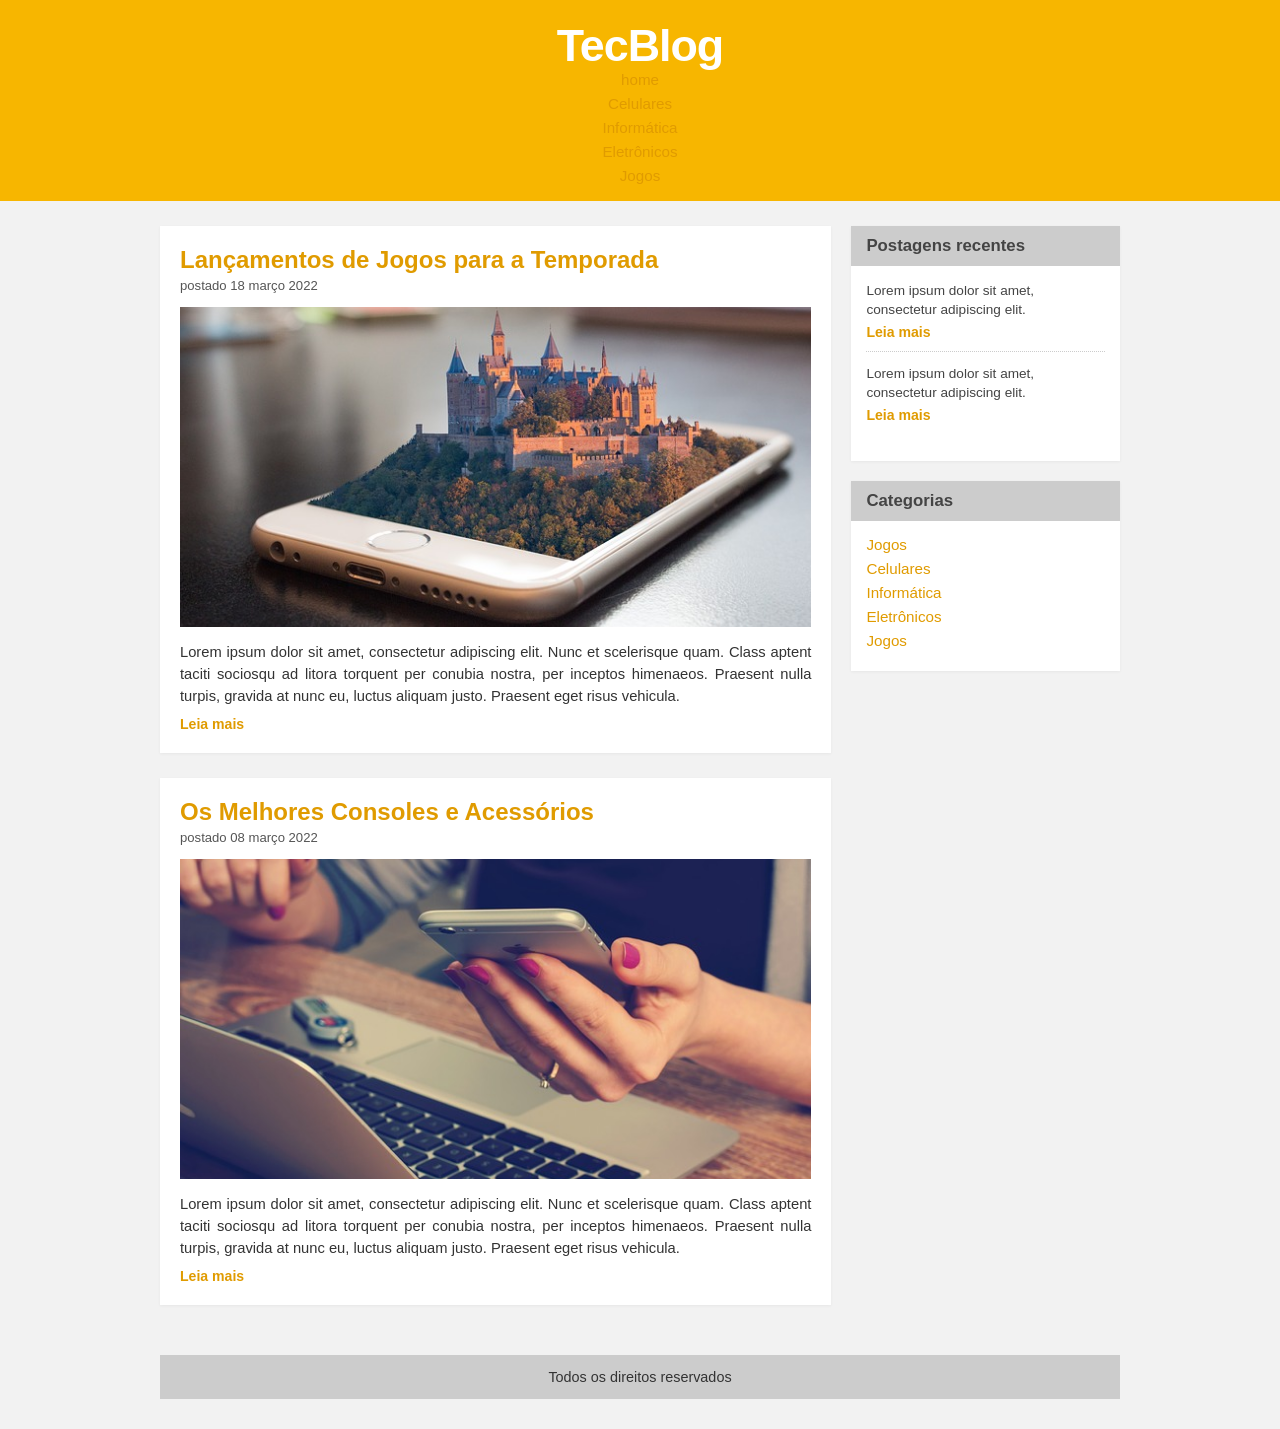
<file: Tecblog/jogos.html>
<!DOCTYPE html>
<html lang="pt-BR">
<head>
    <meta charset="UTF-8">
    <meta name="viewport" content="width=device-width, initial-scale=1.0">
    <title>TecBlog - Jogos</title>
    <link rel="stylesheet" href="estilos.css">
</head>
<body>

    <header id="cabecalho">
        <div class="logo">
            <h1>Tec<span>Blog</span></h1>
        </div>
            <ul class="lista-categorias">
        <li><a href="index.html">home</a></li>
        <li><a href="celulares.html">Celulares</a></li>
        <li><a href="informatica.html">Informática</a></li>
        <li><a href="eletronicos.html">Eletrônicos</a></li>
        <li><a href="jogos.html">Jogos</a></li>
            </ul>
    </header>

    <main id="conteudo-principal">

        <section id="area-postagens">

            <article class="postagem">
                <h2>Lançamentos de Jogos para a Temporada</h2>
                <span class="data-postagem">postado 18 março 2022</span>
                <img src="imagem/imagem3.jpg" alt="Controle de videogame e setup gamer">
                <p>
                    Lorem ipsum dolor sit amet, consectetur adipiscing elit. Nunc et scelerisque quam. 
                    Class aptent taciti sociosqu ad litora torquent per conubia nostra, per inceptos 
                    himenaeos. Praesent nulla turpis, gravida at nunc eu, luctus aliquam justo. Praesent 
                    eget risus vehicula.
                </p>
                <a href="#" class="link-leia-mais">Leia mais</a>
            </article>

            <article class="postagem">
                <h2>Os Melhores Consoles e Acessórios</h2>
                <span class="data-postagem">postado 08 março 2022</span>
                <img src="imagem/imagem4.jpg" alt="Setup de jogos com headset e luzes neon">
                <p>
                    Lorem ipsum dolor sit amet, consectetur adipiscing elit. Nunc et scelerisque quam. 
                    Class aptent taciti sociosqu ad litora torquent per conubia nostra, per inceptos 
                    himenaeos. Praesent nulla turpis, gravida at nunc eu, luctus aliquam justo. Praesent 
                    eget risus vehicula.
                </p>
                <a href="#" class="link-leia-mais">Leia mais</a>
            </article>

        </section>

        <aside id="barra-lateral">

            <div class="card-lateral">
                <h3>Postagens recentes</h3>
                <div class="conteudo-card">
                    <div class="item-recente">
                        <p>Lorem ipsum dolor sit amet, consectetur adipiscing elit.</p>
                        <a href="#" class="link-leia-mais">Leia mais</a>
                    </div>
                    <div class="item-recente">
                        <p>Lorem ipsum dolor sit amet, consectetur adipiscing elit.</p>
                        <a href="#" class="link-leia-mais">Leia mais</a>
                    </div>
                </div>
            </div>

            <div class="card-lateral">
                <h3>Categorias</h3>
                <div class="conteudo-card">
                    <ul class="lista-categorias">
                        <li><a href="jogos.html">Jogos</a></li>
                        <li><a href="celulares.html">Celulares</a></li>
                        <li><a href="informatica.html">Informática</a></li>
                        <li><a href="eletronicos.html">Eletrônicos</a></li>
                        <li><a href="jogos.html">Jogos</a></li>
                    </ul>
                </div>
            </div>

        </aside>

    </main>

    <footer id="rodape">
        <p>Todos os direitos reservados</p>
    </footer>

</body>
</html>
</file>
<file: atividade/style.css>
/*
    Modelo de caixa
*/

.conteudo {
    border: 1px solid red; /*borda da caixa*/

    padding-top: 20px; /* espaçamento superior dentro da caixa*/
    padding-left: 20px; /* espaçamento lateral à esquerda dentro da caixa */
    padding-right: 20px; /* espaçamento lateral à direita dentro da caixa*/
    padding-bottom: 20px; /* espaçamento lateral à esquerda dentro da caixa*/

    width: 150px; /*largura da caixa*/
}
</file>
<file: Tecblog/estilos.css>
* {
    margin: 0;
    padding: 0;
    box-sizing: border-box;
    font-family: "Trebuchet MS", Helvetica, Arial, sans-serif;
}

body {
    background-color: #f2f2f2;
}

#cabecalho {
    background-color: #f7b600;
    padding: 20px 0 10px 0;
    text-align: center;
}

#cabecalho .logo h1 {
    color: #ffffff;
    font-size: 2.8rem;
    font-weight: bold;
    letter-spacing: -1px;
}

#cabecalho .logo span {
    color: #ffffff;
}

#navegacao {
    margin-top: 15px;
}

#navegacao a {
    text-decoration: none;
    color: #ffffff;
    padding: 8px 16px;
    font-size: 0.95rem;
    font-weight: 600;
    display: inline-block;
    transition: 0.2s;
}

#navegacao a.ativo {
    background-color: #ffffff;
    color: #e09b00;
}

#navegacao a:hover:not(.ativo) {
    text-decoration: underline;
}

#conteudo-principal {
    max-width: 960px;
    margin: 25px auto;
    display: flex;
    justify-content: space-between;
    align-items: flex-start;
    gap: 20px;
}

#area-postagens {
    flex: 2.5;
}

.postagem {
    background-color: #ffffff;
    padding: 20px;
    margin-bottom: 25px;
    box-shadow: 0 1px 3px rgba(0, 0, 0, 0.05);
}

.postagem h2 {
    color: #e09b00;
    font-size: 1.5rem;
    font-weight: bold;
    margin-bottom: 4px;
}

.postagem .data-postagem {
    display: block;
    color: #555555;
    font-size: 0.82rem;
    margin-bottom: 14px;
}

.postagem img {
    width: 100%;
    height: 320px;
    object-fit: cover;
    display: block;
    margin-bottom: 14px;
}

.postagem p {
    font-size: 0.92rem;
    line-height: 1.5;
    color: #333333;
    margin-bottom: 8px;
    text-align: justify;
}

.link-leia-mais {
    display: inline-block;
    color: #e09b00;
    text-decoration: none;
    font-size: 0.88rem;
    font-weight: bold;
}

.link-leia-mais:hover {
    text-decoration: underline;
}

#barra-lateral {
    flex: 1;
}

.card-lateral {
    background-color: #ffffff;
    margin-bottom: 20px;
    box-shadow: 0 1px 3px rgba(0, 0, 0, 0.05);
}

.card-lateral h3 {
    background-color: #cccccc;
    color: #444444;
    padding: 10px 15px;
    font-size: 1.05rem;
    font-weight: bold;
}

.card-lateral .conteudo-card {
    padding: 15px;
}

.item-recente {
    margin-bottom: 12px;
    padding-bottom: 10px;
}

.item-recente:first-child {
    border-bottom: 1px dotted #ccc;
}

.item-recente p {
    font-size: 0.85rem;
    color: #444444;
    line-height: 1.4;
    margin-bottom: 4px;
}

.lista-categorias {
    list-style: none;
}

.lista-categorias li {
    margin-bottom: 6px;
}

.lista-categorias li a {
    color: #e09b00;
    text-decoration: none;
    font-size: 0.95rem;
}

.lista-categorias li a:hover {
    text-decoration: underline;
}

/* ================= RODAPÉ ================= */
#rodape {
    max-width: 960px;
    margin: 0 auto 30px auto;
    background-color: #cccccc;
    text-align: center;
    padding: 14px;
}

#rodape p {
    font-size: 0.9rem;
    color: #333333;
    font-weight: 500;
}

@media (max-width: 768px) {
    #conteudo-principal {
        flex-direction: column;
        padding: 0 15px;
    }

    #rodape {
        margin: 0 15px 30px 15px;
    }
}
</file>
<file: atividade/estilo.css>
.conteudo {
    background: #00ccff;
    border: 1px solid gray;
    width: 200px;
    height: 200px;
}
</file>
<file: atividade/estilos.css>
#principal {
    background: gray;
    border: 1px solid black;
    padding: 10px;
}

.conteudo {
    background: #00ccff;
    border: 1px solid gray;
    width: 200px;
    height: 200px;
    float: right;
    margin: 10px;
}

.clear {
    clear: both;
}
</file>
